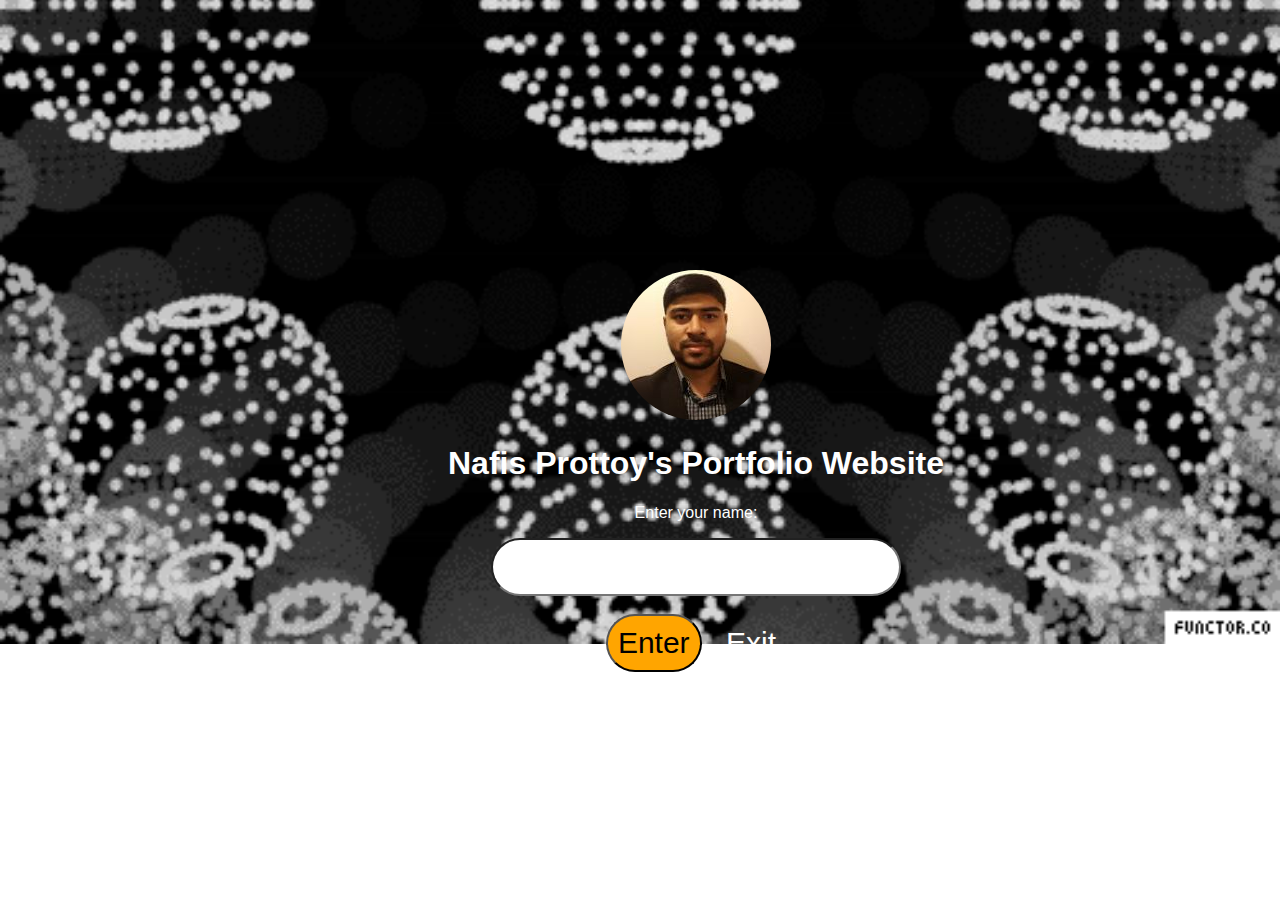
<file: index.html>
<!doctype html>
<html>
<head>
<meta charset="utf-8">
<title>Welcome</title>
	<link rel="stylesheet" href="css/bg-animation.css">
	<script type="text/javascript" src="jquery/jquery.js"></script>

</head>

<body>
	
	<main>
		<div class="bg-animation">
		
				<div class="img-logo">
					<img src="img/pictures/resize150px.jpg" alt="my pic">
					
				</div>
			
			<h1>Nafis Prottoy's Portfolio Website</h1>

			<form action="index2.html">
			
			<p>Enter your name: </p>
			<input name="varname" value="" id="name-input" type="text"> <br><br>
			<input class="enter-web" type="submit"  value="Enter">
			<a class="ctar" href="https://www.google.com/">Exit</a>

			</form>


			<br><br>
			
			
			<!--<a class="cta" href="index.html" id="enter">Enter</a>-->
			
		
			
		
		</div>
	
	</main>
	
	<script type="text/javascript" src="js/name.js"></script>
	<script type="text/javascript" src="js/jq.js"></script>
</body>
</html>
</file>
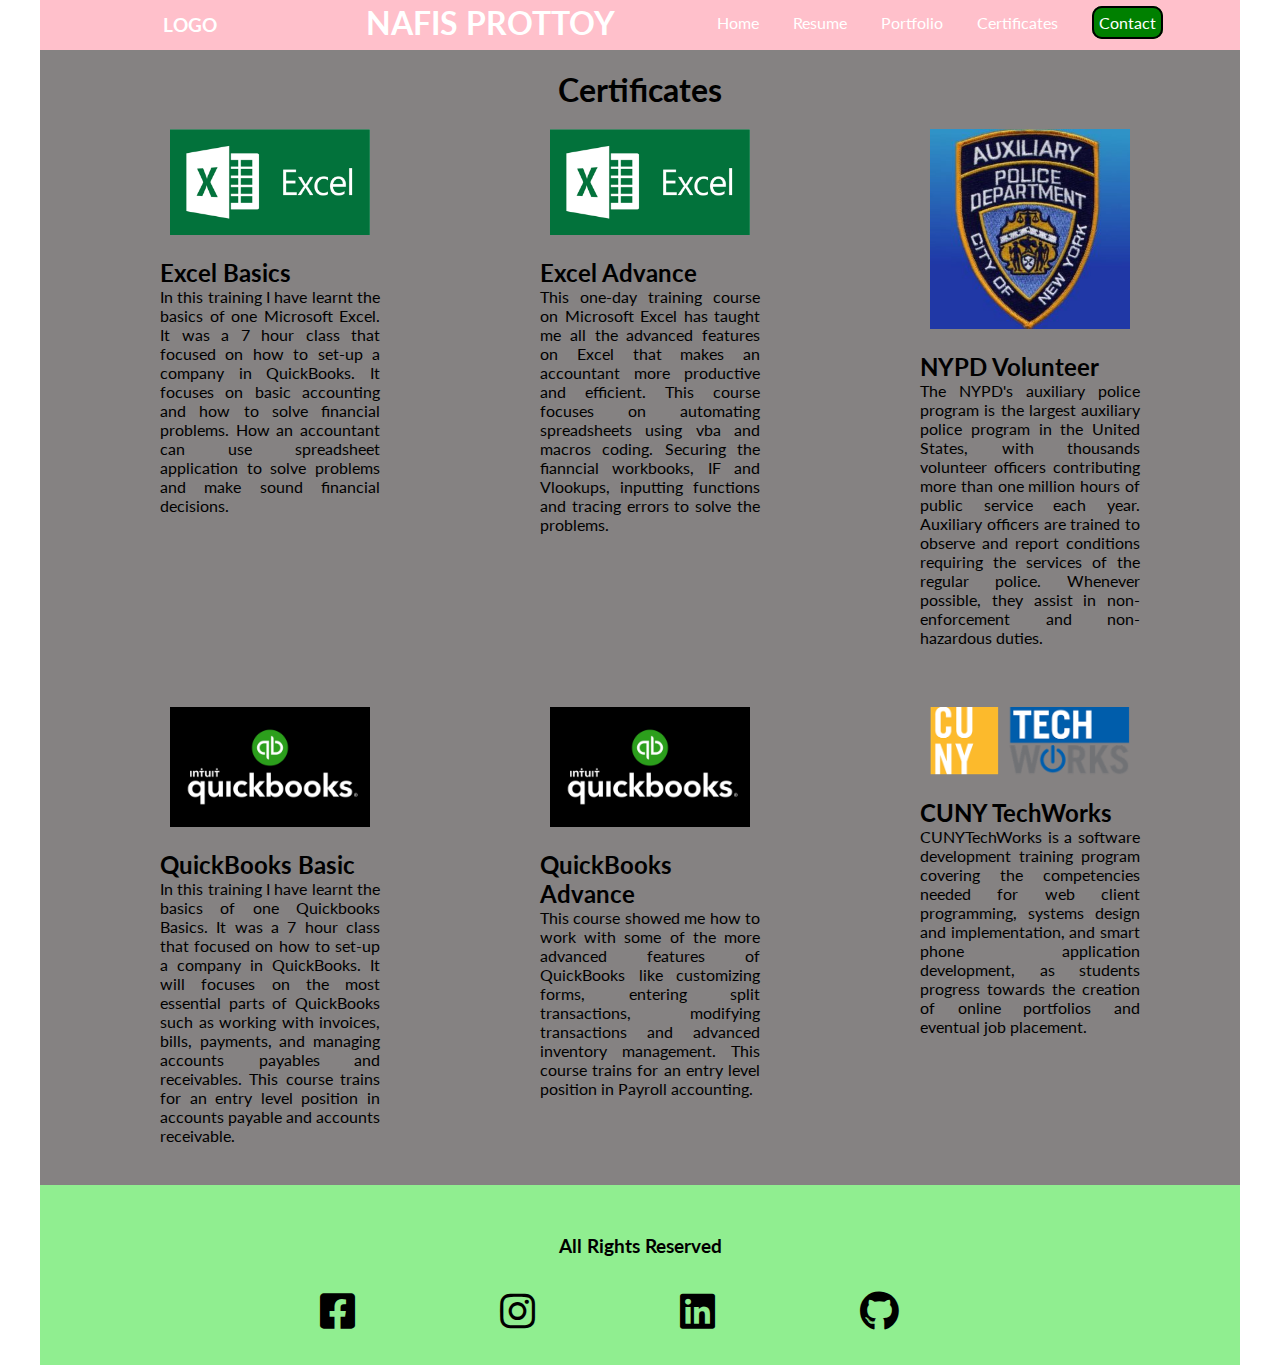
<file: certificates.html>
<!doctype html>
<html>
<head>
<meta charset="utf-8">
<title>Certificate</title>
	<link rel="stylesheet" type="text/css" href="css/style.css">
    <link href="https://fonts.googleapis.com/css?family=Lato:400,700&display=swap" rel="stylesheet">
    <link rel="stylesheet" href="css/fontawesome-free-5.11.2-web/fontawesome-free-5.11.2-web/css/all.css">
    <script type="text/javascript" src="jquery/jquery.js"></script>

</head>

<body>

<header>
      <div class="logo">
        <a href="index2.html"><h3>LOGO</h3></a>
      </div>
      <div class="name">
        <a href="index2.html"><h1>NAFIS PROTTOY</h1></a>
      </div>
      <div class="navigation">
        <nav>
          <ul>
           	<li><a href="index2.html">Home</a></li>
            <li><a href="resume.html">Resume</a></li>
            <li><a href="portfolio.html">Portfolio</a></li>
            <li><a href="certificates.html">Certificates</a></li>
            <li id="contact" ><a href="contact.html">Contact</a></li>
          </ul>
        </nav>

      </div>
    </header>
    		<div class="container">
			<h1 id="cert-head" class="page-head">Certificates</h1>

			<div class="col-one">

			<div class="cert">
			<a href="certificatepdf/Excelbasics.PDF"><img src="img/cert/ms-excel-logo.png" alt=""></a>

			</div>
			<div class="col-desc">
				<h2>Excel Basics</h2>
				<p>In this training I have learnt the basics of one Microsoft Excel. It was a 7 hour class that focused on how to set-up a company in QuickBooks. It focuses on basic accounting and how to solve financial problems. How an accountant can use spreadsheet application to solve problems and make sound financial decisions.</p>

			</div>
			</div> <!--column 1 -->

			<div class="col-one">

			<div class="cert">
			<a href="certificatepdf/Excelexpert.PDF"><img src="img/cert/ms-excel-logo.png" alt=""></a>

			</div>
			<div class="col-desc">
			<h2>Excel Advance</h2>
				<p>This one-day training course on Microsoft Excel has taught me all the advanced features on Excel that makes an accountant more productive and efficient. This course focuses on automating spreadsheets using vba and macros coding. Securing the fianncial workbooks, IF and Vlookups, inputting functions and tracing errors to solve the problems.  </p>

			</div>
			</div> <!--column 2 -->

			<div class="col-one">

			<div class="cert">
			<a href="certificatepdf/nypdaux.PDF"><img src="img/cert/nypd.png" alt=""></a>

			</div>
			<div class="col-desc">
			<h2>NYPD Volunteer</h2>
				<p>The NYPD's auxiliary police program is the largest auxiliary police program in the United States, with thousands volunteer officers contributing more than one million hours of public service each year. Auxiliary officers are trained to observe and report conditions requiring the services of the regular police. Whenever possible, they assist in non-enforcement and non-hazardous duties.</p>

			</div>
			</div> <!--column 3 -->

			<div class="col-one">

			<div class="cert">
			<a href="certificatepdf/quickbooksbasics.PDF"><img src="img/cert/qb_logo.png" alt=""></a>

			</div>
			<div class="col-desc">
				<h2>QuickBooks Basic</h2>
				<p>In this training I have learnt the basics of one Quickbooks Basics. It was a 7 hour class that focused on how to set-up a company in QuickBooks. It will focuses on the most essential parts of QuickBooks such as working with invoices, bills, payments, and managing accounts payables and receivables. This course trains for an entry level position in accounts payable and accounts receivable.</p>

			</div>
			</div> <!--column 1 -->

			<div class="col-one">

			<div class="cert">
			<a href="certificatepdf/quickbooksadv.PDF"><img src="img/cert/qb_logo.png" alt=""></a>

			</div>
			<div class="col-desc">
			<h2>QuickBooks Advance</h2>
				<p>This course showed me how to work with some of the more advanced features of QuickBooks like customizing forms, entering split transactions, modifying transactions and advanced inventory management. This course trains for an entry level position in Payroll accounting.</p>

			</div>
			</div> <!--column 2 -->

			<div class="col-one">

			<div class="cert">
			<a href="certificatepdf/CunyTechWorksQueensboroComm.PDF"><img src="img/cert/cunytech.png" alt=""></a>

			</div>
			<div class="col-desc">
			<h2>CUNY TechWorks</h2>
				<p> CUNYTechWorks is a software development training program covering the competencies needed for web client programming, systems design and implementation, and smart phone application development, as students progress towards the creation of online portfolios and eventual job placement.</p>

			</div>
			</div> <!--column 3 -->



		<footer>
    	<center><h3>All Rights Reserved</h3></center>
    		<div class="soc-media">

    			<div class="icon">
    				<a target = "_blank" href="https://www.facebook.com/"><i id= "fb" class="fab fa-facebook-square"></i></a>

    			</div>

    			<div class="icon">
    				<a target = "_blank" href="https://www.instagram.com/"><i id= "ig" class="fab fa-instagram"></i></a>

    			</div>

    			<div class="icon">
    				<a target = "_blank" href="https://www.linkedin.com/in/nafis-prottoy-961021131/"><i id="linkedin" class="fab fa-linkedin"></i></a>

    			</div>

    			<div class="icon">
    				<a target = "_blank" href="https://github.com/nafis-github19"><i id="git" class="fab fa-github"></i></a>

    			</div>
    		</div>

   	 </footer>


			</div>



	<script type="text/javascript" src="js/randomColorHead.js"></script>
	<script type="text/javascript" src="js/jq.js"></script>
</body>
</html>
</file>
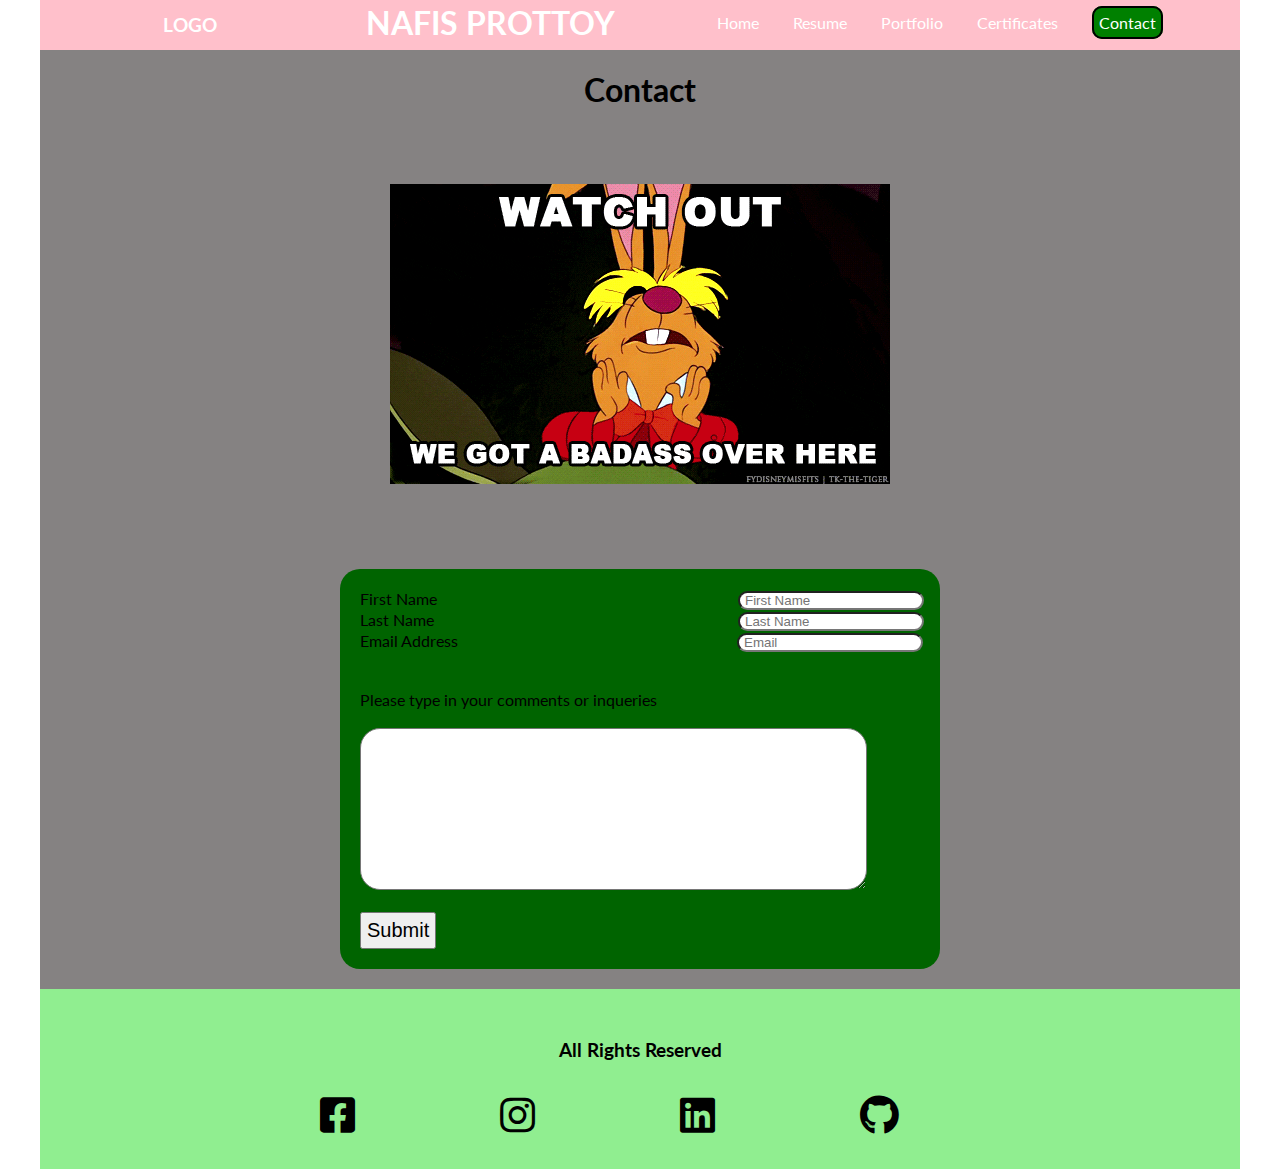
<file: contact.html>
<!doctype html>
<html>
<head>
<meta charset="utf-8">
<title>Contact</title>
	<link rel="stylesheet" type="text/css" href="css/style.css">
    <link href="https://fonts.googleapis.com/css?family=Lato:400,700&display=swap" rel="stylesheet">
    <link rel="stylesheet" href="css/fontawesome-free-5.11.2-web/fontawesome-free-5.11.2-web/css/all.css">
    <script type="text/javascript" src="jquery/jquery.js"></script>
</head>

<body>

<header>
      <div class="logo">
        <a href="index2.html"><h3>LOGO</h3></a>
      </div>
      <div class="name">
        <a href="index2.html"><h1>NAFIS PROTTOY</h1></a>
      </div>
      <div class="navigation">
        <nav>
          <ul>
           	<li><a href="index2.html">Home</a></li>
            <li><a href="resume.html">Resume</a></li>
            <li><a href="portfolio.html">Portfolio</a></li>
            <li><a href="certificates.html">Certificates</a></li>
            <li id="contact" ><a href="contact.html">Contact</a></li>
          </ul>
        </nav>

      </div>
    </header>
    
    <div class="container">
	<h1 class="page-head">Contact</h1>
		
		
		<div class="meme">
		</div>
	
	
	<div class="form-bg">
	
		<form action="">
	
		<label for="fName">First Name</label>
		<input id="fname" type="text" name="fName" placeholder="First Name" required> <br>
		
		<label for="lName">Last Name</label>
		<input id="lname" type="text" name="lName" placeholder="Last Name" required> <br>
		
		<label for="email">Email Address</label>
		<input id="email" type="email" name="email" placeholder="Email" required> <br><br><br>
		
		<label for="comments">Please type in your comments or inqueries</label>
		<br><br>
		<textarea name="comments" id="comments" cols="60" rows="10"></textarea> <br><br>
		
		<input id="btn-submit" type="submit" value="Submit" onClick="validatition();">
		
		</form>
		
	</div>
		
		
		
		<footer>
    	<center><h3>All Rights Reserved</h3></center>
    	
    	<div class="soc-media">
    			
    			<div class="icon">
    				<a target = "_blank" href="https://www.facebook.com/"><i id= "fb" class="fab fa-facebook-square"></i></a>
    				
    			</div>
    			
    			<div class="icon">
    				<a target = "_blank" href="https://www.instagram.com/"><i id= "ig" class="fab fa-instagram"></i></a>
    				
    			</div>
    			
    			<div class="icon">
    				<a target = "_blank" href="https://www.linkedin.com/in/nafis-prottoy-961021131/"><i id="linkedin" class="fab fa-linkedin"></i></a>
    				
    			</div>
    			
    			<div class="icon">
    				<a target = "_blank" href="https://github.com/nafis-github19"><i id="git" class="fab fa-github"></i></a>
    				
    			</div>
    		</div>
    	
    </footer>
	
	
	
	
	</div>
	
	<script type="text/javascript" src="js/randomColorHead.js"></script>
	<script type="text/javascript" src="js/form-val.js"></script>
	<script type="text/javascript" src="js/jq.js"></script>
</body>
</html>
</file>
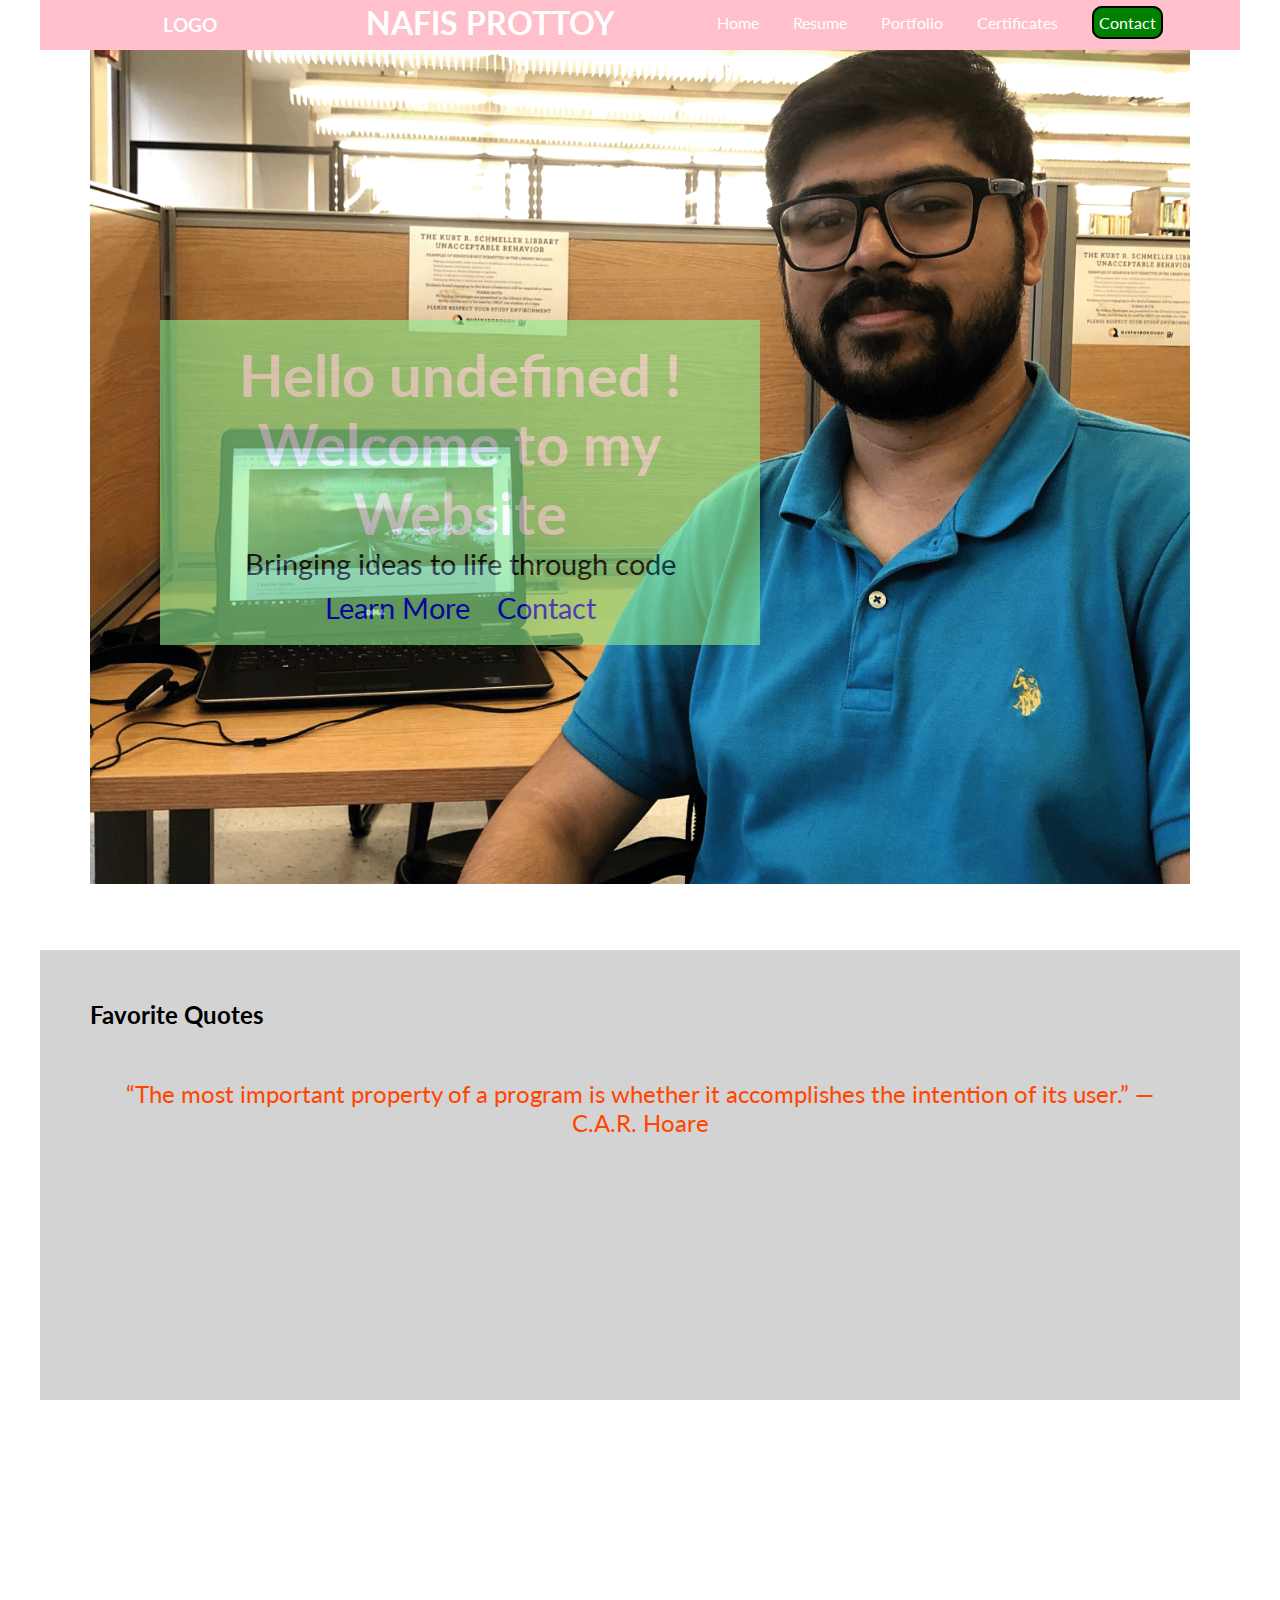
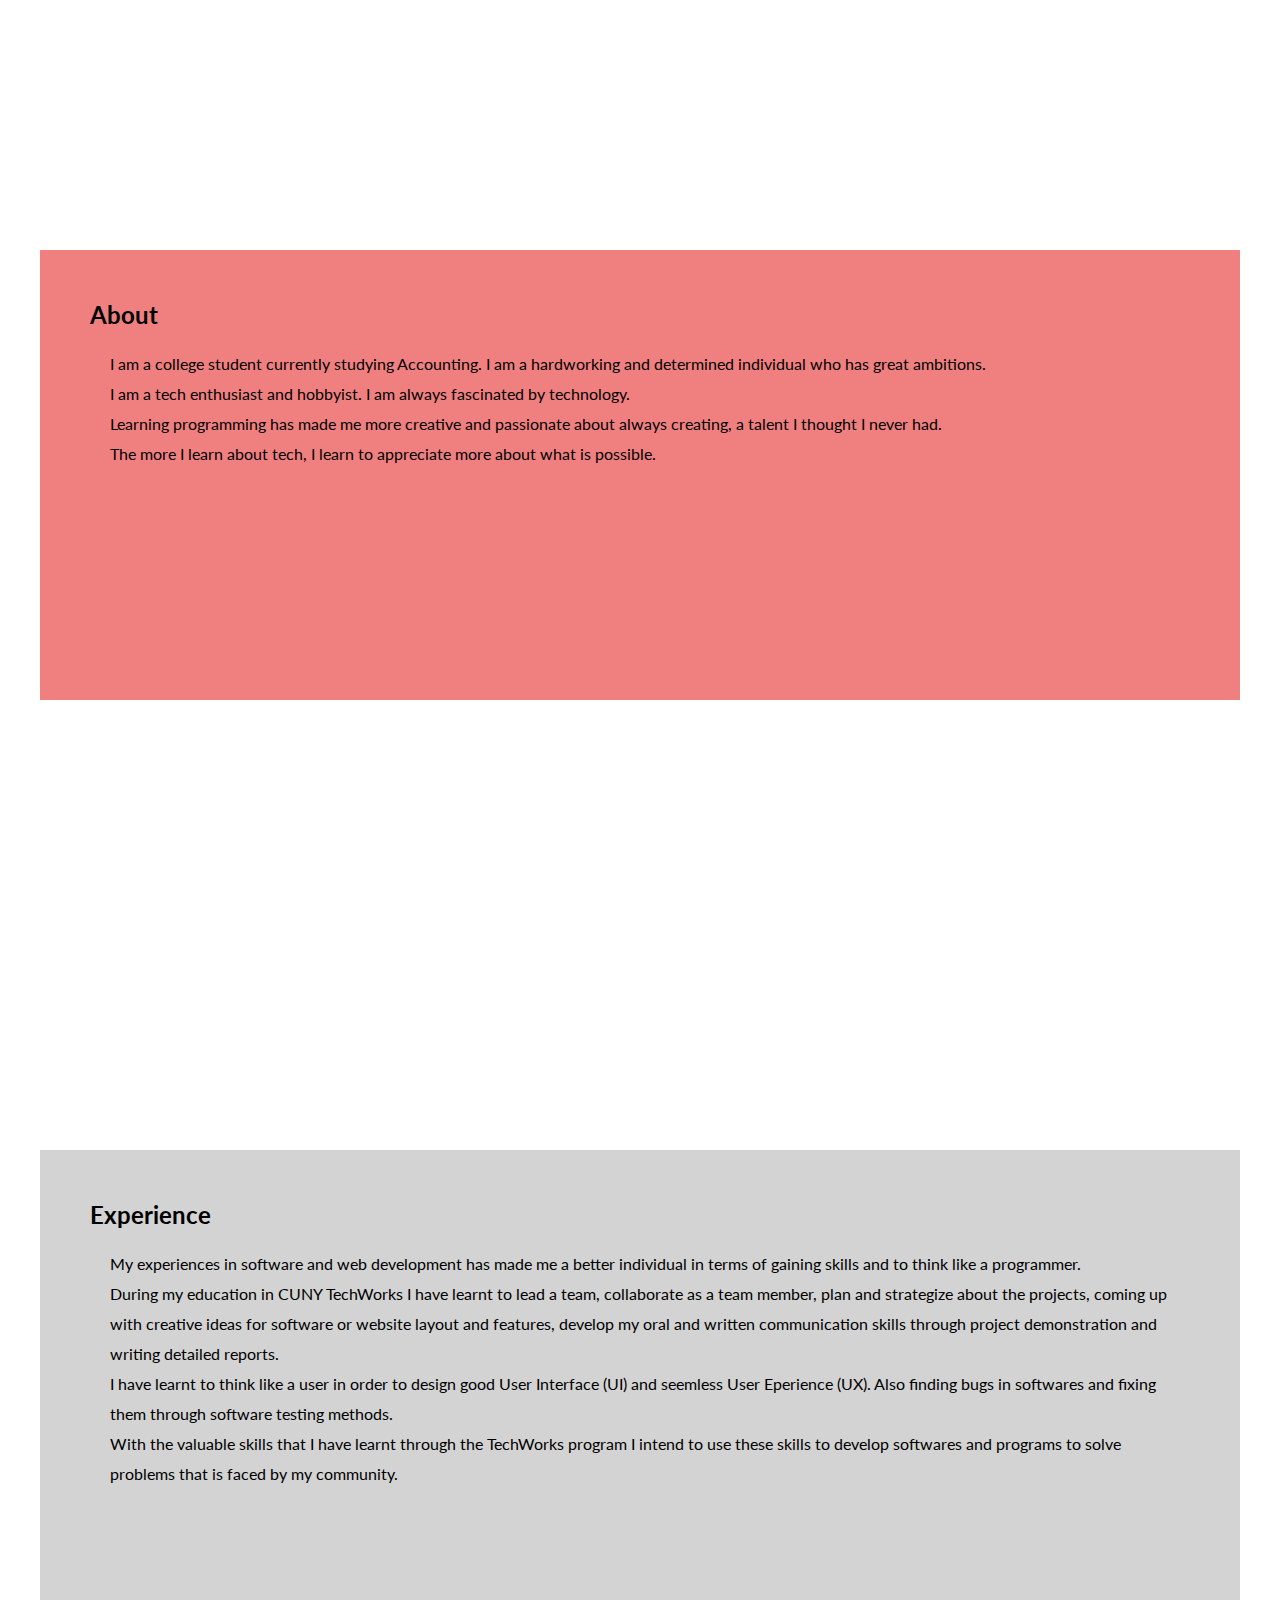
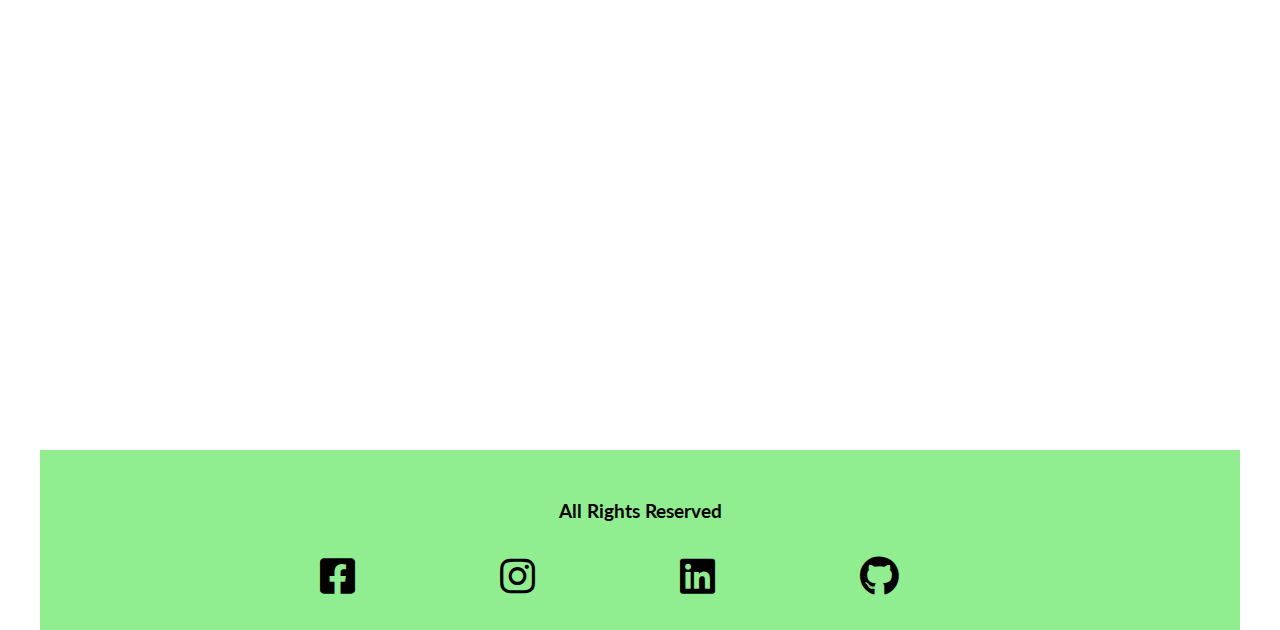
<file: index2.html>
<!DOCTYPE html>
<html lang="en" dir="ltr">
  <head>
    <meta charset="utf-8">
    <title>Portfolio Website</title>
    <link rel="stylesheet" type="text/css" href="css/style.css">
    <link href="https://fonts.googleapis.com/css?family=Lato:400,700&display=swap" rel="stylesheet">
    <link rel="stylesheet" href="css/fontawesome-free-5.11.2-web/fontawesome-free-5.11.2-web/css/all.css">
    <script type="text/javascript" src="jquery/jquery.js"></script>

  </head>
  <body>

    <header>
      <div class="logo">
        <a href="index2.html"><h3>LOGO</h3></a>
      </div>
      <div class="name">
        <a href="index2.html"><h1>NAFIS PROTTOY</h1></a>
      </div>
      <div class="navigation">
        <nav>
          <ul>
           	<li><a href="index2.html">Home</a></li>
            <li><a href="resume.html">Resume</a></li>
            <li><a href="portfolio.html">Portfolio</a></li>
            <li><a href="certificates.html">Certificates</a></li>
            <li id="contact" ><a href="contact.html">Contact</a></li>
          </ul>
        </nav>

      </div>
    </header>

    <section class="section-one">
      <div class="hero">

	  <div class="hero-content">
	  	<h1 id="welcome-name">Hello World!</h1>
		  <h1>Welcome to my Website</h1>
      <p>Bringing ideas to life through code</p>
      <div class="space">
      <a id="button-learn" href="#go-about">Learn More</a>
      <a id="button-contact" href="contact.html">Contact</a>
      </div>
      </div>

      </div>
    </section>

    <section class="section-quotes">
    	<div class="quotes">
    		<h2>Favorite Quotes</h2>
    		<p id="prog-quotes"></p>

    	</div>

    </section>
    	<div class="design">

    	</div>
    <section class="section-two">
    	<div class="about">
    		<h2 id="go-about">About</h2>
    		<div class="detail">
    		<p>I am a college student currently studying Accounting. I am a hardworking and determined individual who has great ambitions. </p>
    		<p>I am a tech enthusiast and hobbyist. I am always fascinated by technology. </p>
        <p>Learning programming has made me more creative and passionate about always creating, a talent I  thought I never had. </p>
        <p>The more I learn about tech, I learn to appreciate more about what is possible.</p>
    		</div>
    	</div>
    </section>
    	<div class="pimg-code">

    	</div>
    <section class="section-three">
    	<div class="experience">
    		<h2>Experience</h2>
    		<div class="detail">
    		<p>My experiences in software and web development has made me a better individual in terms of gaining skills and to think like a programmer.</p>
    		<p>During my education in CUNY TechWorks I have learnt to lead a team, collaborate as a team member, plan and strategize about the projects, coming up with creative ideas for software or website layout and features, develop my oral and written communication skills through project demonstration and writing detailed reports. </p>
        <p>I have learnt to think like a user in order to design good User Interface (UI) and seemless User Eperience (UX). Also finding bugs in softwares and fixing them through software testing methods. </p>
        <p> With the valuable skills that I have learnt through the TechWorks program I intend to use these skills to develop softwares and programs to solve problems that is faced by my community. </p>
    		</div>
    	</div>
    </section>
    	<div class="pimg-ny">

    	</div>
    <footer>
    	<center><h3>All Rights Reserved</h3></center>
    	
    	<div class="soc-media">

    			<div class="icon">
    				<a target = "_blank" href="https://www.facebook.com/"><i id="fb" class="fab fa-facebook-square"></i></a>

    			</div>

    			<div class="icon">
    				<a target = "_blank" href="https://www.instagram.com/"><i id="ig" class="fab fa-instagram"></i></a>

    			</div>

    			<div class="icon">
    				<a target = "_blank" href="https://www.linkedin.com/in/nafis-prottoy-961021131/"><i id="linkedin" class="fab fa-linkedin"></i></a>

    			</div>

    			<div class="icon">
    				<a target = "_blank" href="https://github.com/nafis-github19"><i id="git" class="fab fa-github"></i></a>

    			</div>
    		</div>

    </footer>

	  <script type="text/javascript" src="js/quotes.js"></script>
	  <script type="text/javascript" src="js/name.js"></script>
	  <script type="text/javascript" src="js/jq.js"></script>
  </body>
</html>
</file>
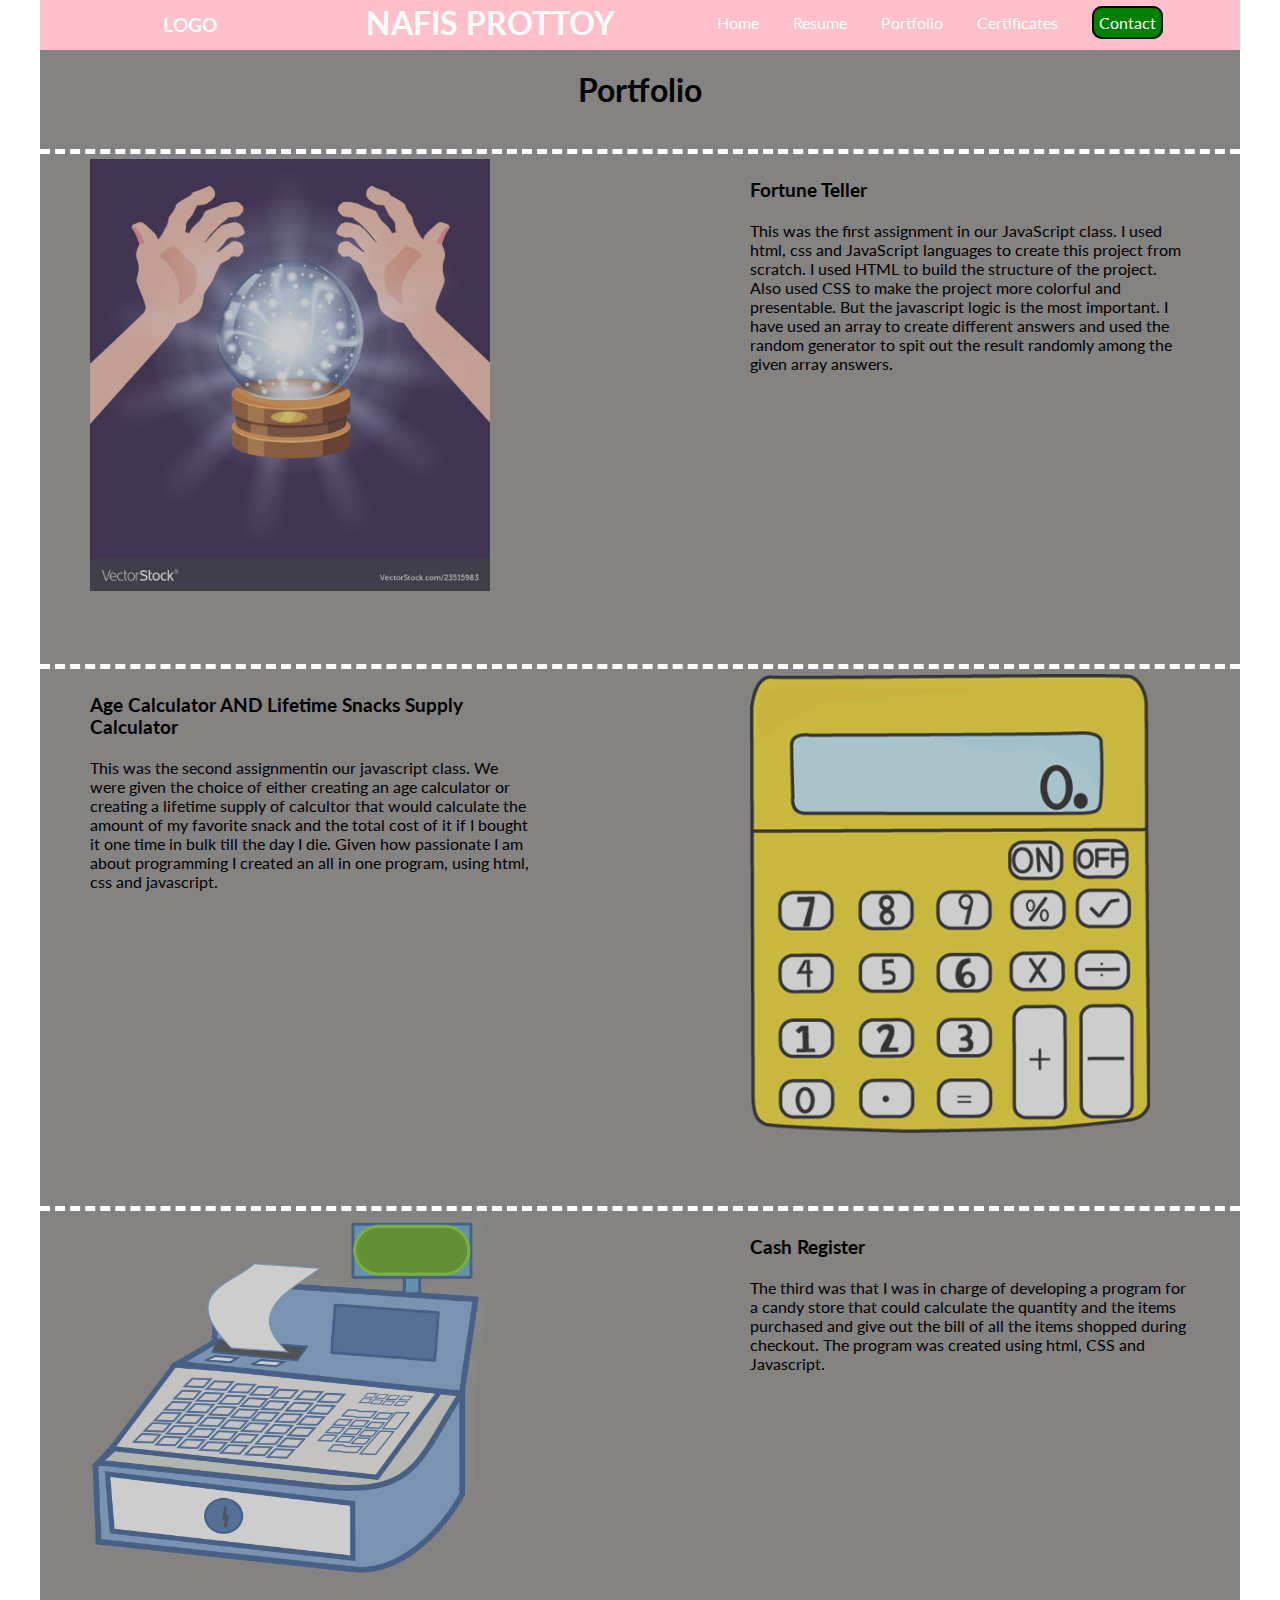
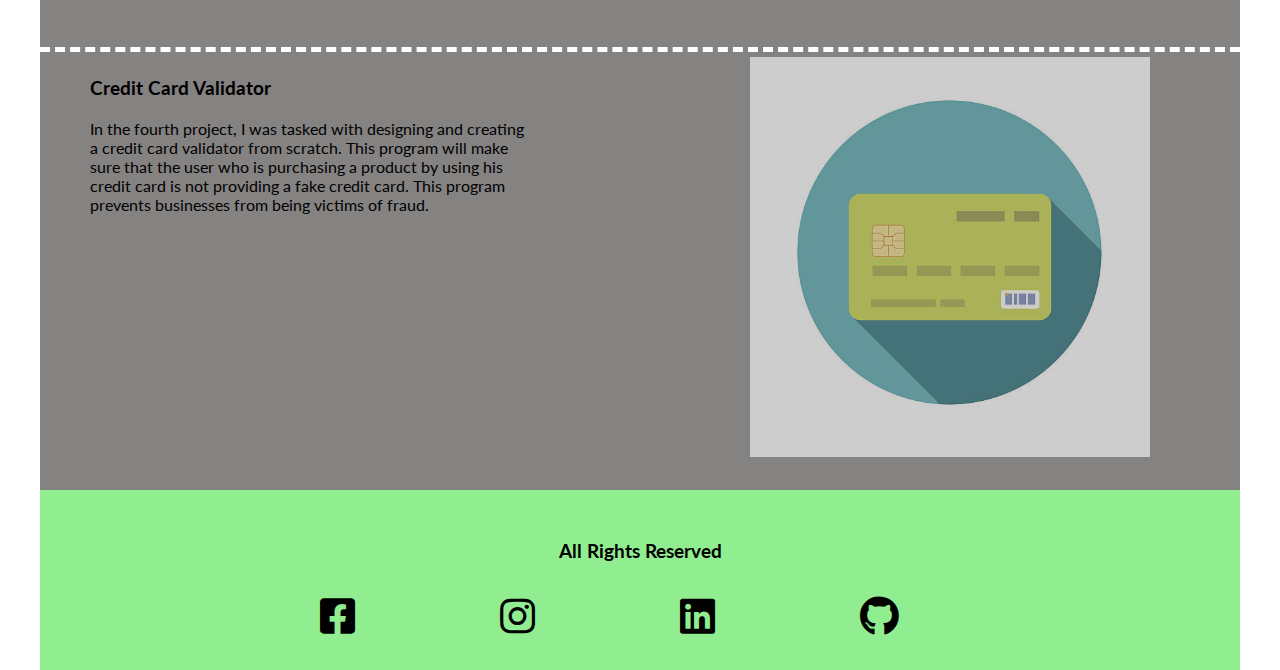
<file: portfolio.html>
<!doctype html>
<html>
<head>
<meta charset="utf-8">
<title>Portfolio</title>
	<link rel="stylesheet" type="text/css" href="css/style.css">
    <link href="https://fonts.googleapis.com/css?family=Lato:400,700&display=swap" rel="stylesheet">
    <link rel="stylesheet" href="css/fontawesome-free-5.11.2-web/fontawesome-free-5.11.2-web/css/all.css">
    <script type="text/javascript" src="jquery/jquery.js"></script>
</head>

<body>

<header>
      <div class="logo">
        <a href="index2.html"><h3>LOGO</h3></a>
      </div>
      <div class="name">
        <a href="index2.html"><h1>NAFIS PROTTOY</h1></a>
      </div>
      <div class="navigation">
        <nav>
          <ul>
           	<li><a href="index2.html">Home</a></li>
            <li><a href="resume.html">Resume</a></li>
            <li><a href="portfolio.html">Portfolio</a></li>
            <li><a href="certificates.html">Certificates</a></li>
            <li id="contact" ><a href="contact.html">Contact</a></li>
          </ul>
        </nav>

      </div>
    </header>
		<div class="container">
		<h1 id="portfolio-head" class="page-head">Portfolio</h1>
		<div class="portfolio">
			<div class="project-1">

			<div class="temperature">
				<a target="_blank" href="projects/fortuneTeller-master/fortuneTeller-master/fortuneTeller.html"><img id="temp" src="img/portfolio/fortuneteller.jpg" alt=""></a>

			</div>
			<div class="desc">
				<h3>Fortune Teller</h3>
				<p>This was the first assignment in our JavaScript class. I used html, css and JavaScript languages to create this project from scratch. I used HTML to build the structure of the project. Also used CSS to make the project more colorful and presentable. But the javascript logic is the most important. I have used an array to create different answers and used the random generator to spit out the result randomly among the given array answers.   </p>

			</div>
			</div>



			<div class="project-2">


			<div class="desc2">
				<h3>Age Calculator AND  Lifetime Snacks Supply Calculator</h3>
				<p>This was the second assignmentin our javascript class. We were given the choice of either creating an age calculator or creating a lifetime supply of calcultor that would calculate the amount of my favorite snack and the total cost of it if I bought it one time in bulk till the day I die. Given how passionate I am about programming I created an all in one program, using html, css and javascript.   </p>

			</div>
			<div class="calculator">
				<a target="_blank" href="projects/AgeCalcAndLifetimeSupplyCalc-master/AgeCalcAndLifetimeSupplyCalc-master/age_calculator.html"><img id="calc" src="img/portfolio/calculator.png" alt=""></a>

			</div>
			</div>


			<div class="project-3">

			<div class="register">
				<a target="_blank" href="projects/candyShop_cashRegister-master/candyShop_cashRegister-master/cashRegister.html"><img id="reg" src="img/portfolio/register.png" alt=""></a>

			</div>
			<div class="desc3">
				<h3>Cash Register</h3>
				<p>The third was that I was in charge of developing a program for a candy store that could calculate the quantity and the items purchased and give out the bill of all the items shopped during checkout. The program was created using html, CSS and Javascript.</p>

			</div>

			</div>


			<div class="project-4">


			<div class="desc4">
				<h3>Credit Card Validator</h3>
				<p>In the fourth project, I was tasked with designing and creating a credit card validator from scratch. This program will make sure that the user who is purchasing a product by using his credit card is not providing a fake credit card. This program prevents businesses from being victims of fraud. </p>

			</div>
			<div class="creditcard">
				<a target="_blank" href="projects/Credit-Card-Validator-master/Credit-Card-Validator-master/validator.html"><img id="credit" src="img/portfolio/credit.jpg" alt=""></a>

			</div>
			</div>

			<div class="clear">

			</div>
			</div>

		<footer>
    	<center><h3>All Rights Reserved</h3></center>

				<div class="soc-media">

    			<div class="icon">
    				<a target = "_blank" href="https://www.facebook.com/"><i id= "fb" class="fab fa-facebook-square"></i></a>

    			</div>

    			<div class="icon">
    				<a target = "_blank" href="https://www.instagram.com/"><i id= "ig" class="fab fa-instagram"></i></a>

    			</div>

    			<div class="icon">
    				<a target = "_blank" href="https://www.linkedin.com/in/nafis-prottoy-961021131/"><i id="linkedin" class="fab fa-linkedin"></i></a>

    			</div>

    			<div class="icon">
    				<a target = "_blank" href="https://github.com/nafis-github19"><i id="git" class="fab fa-github"></i></a>

    			</div>
    		</div>

			</footer>
		</div>

	<script type="text/javascript" src="js/jq.js"></script>
	<script type="text/javascript" src="js/randomColorHead.js"></script>
</body>
</html>
</file>
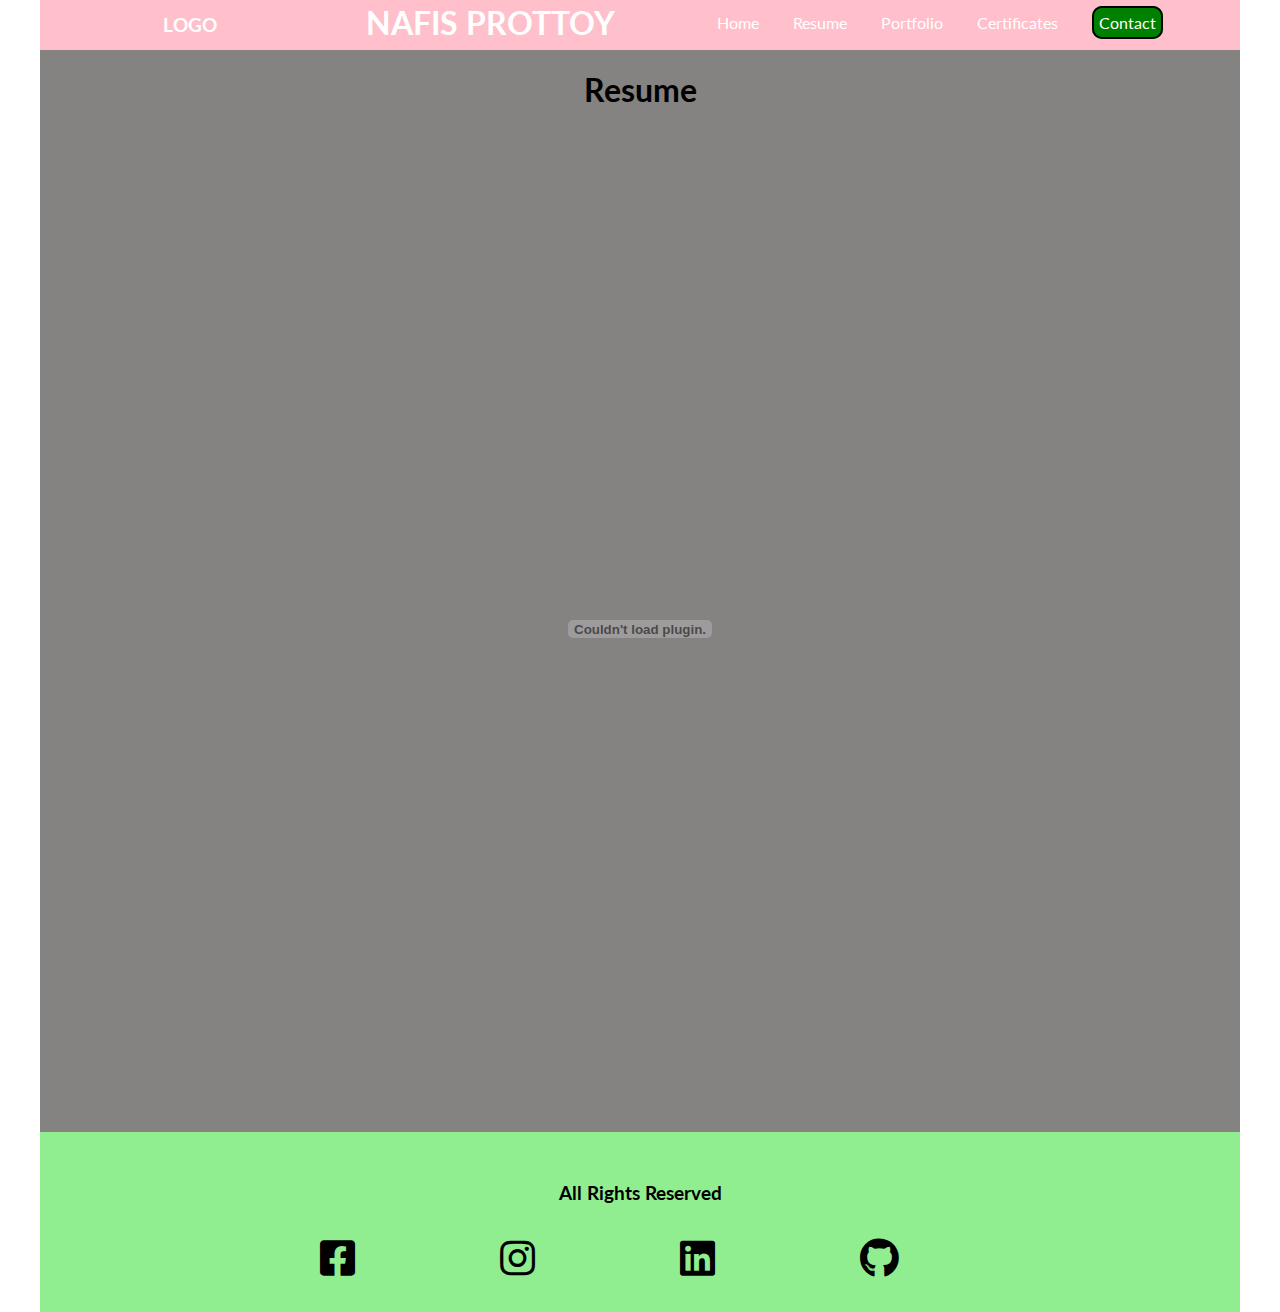
<file: resume.html>
<!doctype html>
<html>
<head>
<meta charset="utf-8">
<title>Resume</title>
	<link rel="stylesheet" type="text/css" href="css/style.css">
	<link href="https://fonts.googleapis.com/css?family=Lato:400,700&display=swap" rel="stylesheet">
	<link rel="stylesheet" href="css/fontawesome-free-5.11.2-web/fontawesome-free-5.11.2-web/css/all.css">
	<script type="text/javascript" src="jquery/jquery.js"></script>
</head>

<body>

<header>
      <div class="logo">
        <a href="index2.html"><h3>LOGO</h3></a>
      </div>
      <div class="name">
        <a href="index2.html"><h1>NAFIS PROTTOY</h1></a>
      </div>
      <div class="navigation">
        <nav>
          <ul>
           	<li><a href="index2.html">Home</a></li>
            <li><a href="resume.html">Resume</a></li>
            <li><a href="portfolio.html">Portfolio</a></li>
            <li><a href="certificates.html">Certificates</a></li>
            <li id="contact" ><a href="contact.html">Contact</a></li>
          </ul>
        </nav>

      </div>
    </header>
		<div class="container">
		<h1 id="resume-head" class="page-head">Resume</h1>
			
			<div class="resume">
				<embed src="pdf/nafis_prottoy.pdf" type="application/pdf" width="100%" height="1000px">
				
			</div>
			
			
		<footer>
    	<center><h3>All Rights Reserved</h3></center>
    	
    	<div class="soc-media">
    			
    			<div class="icon">
    				<a target = "_blank" href="https://www.facebook.com/"><i id= "fb" class="fab fa-facebook-square"></i></a>
    				
    			</div>
    			
    			<div class="icon">
    				<a target = "_blank" href="https://www.instagram.com/"><i id= "ig" class="fab fa-instagram"></i></a>
    				
    			</div>
    			
    			<div class="icon">
    				<a target = "_blank" href="https://www.linkedin.com/in/nafis-prottoy-961021131/"><i id="linkedin" class="fab fa-linkedin"></i></a>
    				
    			</div>
    			
    			<div class="icon">
    				<a target = "_blank" href="https://github.com/nafis-github19"><i id="git" class="fab fa-github"></i></a>
    				
    			</div>
    		</div>
    	
    	</footer>
		
		</div>
		
 <script type="text/javascript" src="js/randomColorHead.js"></script>
		
 <script type="text/javascript" src="js/jq.js"></script>
</body>
</html>
</file>
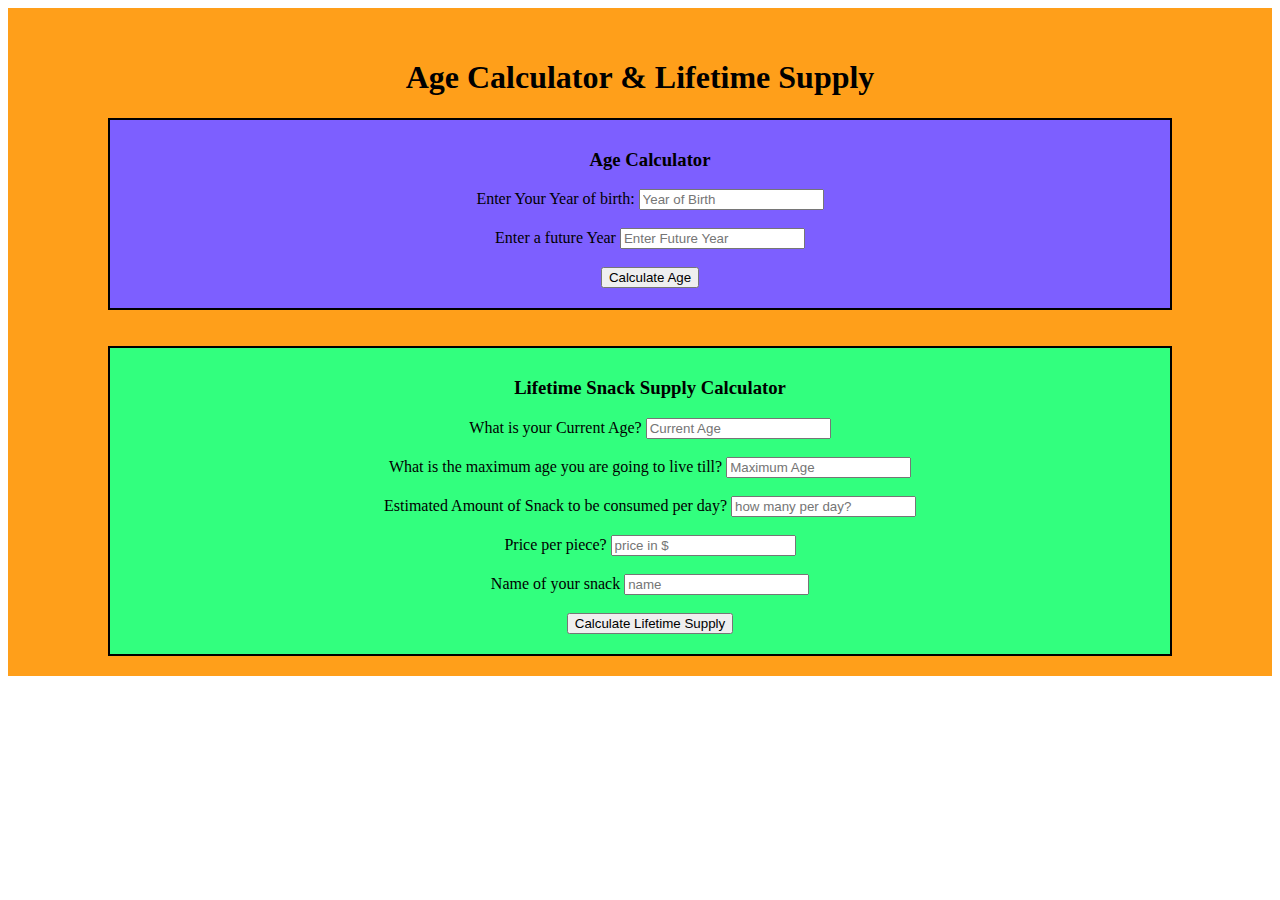
<file: projects/AgeCalcAndLifetimeSupplyCalc-master/AgeCalcAndLifetimeSupplyCalc-master/age_calculator.html>
<!DOCTYPE html>
<html lang="en" dir="ltr">
  <head>
    <meta charset="utf-8">
    <title>Age Calulator & Lifetime Supply</title>
    <link rel="stylesheet" href="calculator.css">
  </head>
  <body>
    <div class="body_outline">


    <center>
    <h1>Age Calculator & Lifetime Supply</h1>

    <div class="age_calc">

    <h3>Age Calculator</h3>

    <form class="age_form">

      <label for="birthYear">Enter Your Year of birth: </label>
      <input id="birthYear" type="number" name="birthYear" placeholder="Year of Birth"><br><br>

      <label for="futureYear">Enter a future Year</label>
      <input id="futureYear" type="number" name="futureYear" placeholder="Enter Future Year"><br><br>

      <input id="calculate_submit" type="submit" name="submit_button" value="Calculate Age" onclick="calculateAge();">

    </form>
      </div>

      <br><br>

    <div class="lifetime">

    <h3>Lifetime Snack Supply Calculator</h3>

    <form class="supply_form">

      <label for="currentAge">What is your Current Age?</label>
      <input id="currentAge" type="number" name="currentAge" placeholder="Current Age"><br><br>

      <label for="maxAge">What is the maximum age you are going to live till? </label>
      <input id="maxAge" type="number" name="maxAge" placeholder="Maximum Age"><br><br>

      <label for="snack_estimate">Estimated Amount of Snack to be consumed per day?</label>
      <input id="snack_estimate" type="number" name="snack_estimate" placeholder="how many per day?"><br><br>

      <label for="price"> Price per piece?</label>
      <input id="price" type="number" name="price" placeholder="price in $"><br><br>

      <label for="name">Name of your snack</label>
      <input id="name" type="text" name="name" placeholder="name"><br><br>

      <input id="calculate_supply" type="button" name="lifetime_button" value="Calculate Lifetime Supply" onclick="calculateLifetimeSupply();">

    </form>

    </div>
    </center>
    </div>

    <script type="text/javascript" src="calculator.js"></script>

  </body>
</html>
</file>
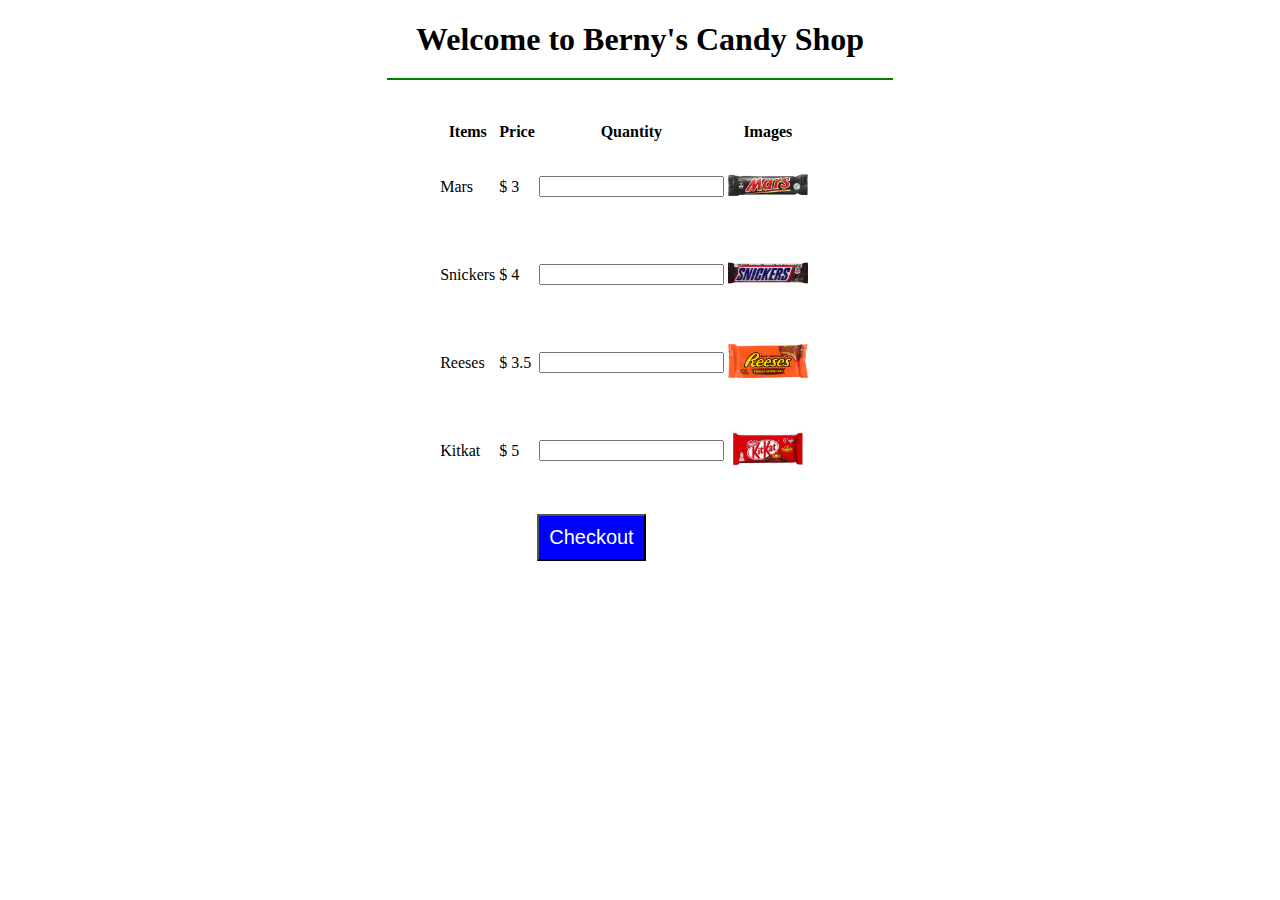
<file: projects/candyShop_cashRegister-master/candyShop_cashRegister-master/cashRegister.html>
<!DOCTYPE html>
<html lang="en" dir="ltr">
  <head>
    <meta charset="utf-8">
    <title>Berny's Snack Shop</title>
    <link rel="stylesheet" href="register.css">
  </head>
  <body>
    <div class="container">


    <h1>Welcome to Berny's Candy Shop</h1>
      <br>
    <table>
      <tr>
        <th>Items</th>
        <th>Price</th>
        <th>Quantity</th>
        <th>Images</th>
      </tr>
      <tr>
        <td><label for="mars">Mars</label></td>
        <td>$ 3</td>
        <td><input id="mars" type="number" name="mars"  ></td>
        <td><img src="images/mars.png" alt=""></td>
      </tr>
      <tr>
        <td><label for="snickers">Snickers</label></td>
        <td>$ 4</td>
        <td><input id="snickers" type="number" name="snickers"  ></td>
        <td><img src="images/snickers.png" alt=""></td>
      </tr>
      <tr>
        <td><label for="reeses">Reeses</label></td>
        <td>$ 3.5</td>
        <td><input id="reeses" type="number" name="reeses" ></td>
        <td><img src="images/reeses.png" alt=""></td>
      </tr>
      <tr>
        <td><label for="kitkat">Kitkat</label></td>
        <td>$ 5</td>
        <td><input id="kitkat" type="number"  name="kitkat"></td>
        <td><img src="images/kitkat.jpg" alt=""></td>
      </tr>

    </table>

    <br>

      <button type="button" name="button" onclick="calcBill();">Checkout</button>

    </div>

    <script type="text/javascript" src="register.js">

    </script>
  </body>
</html>
</file>
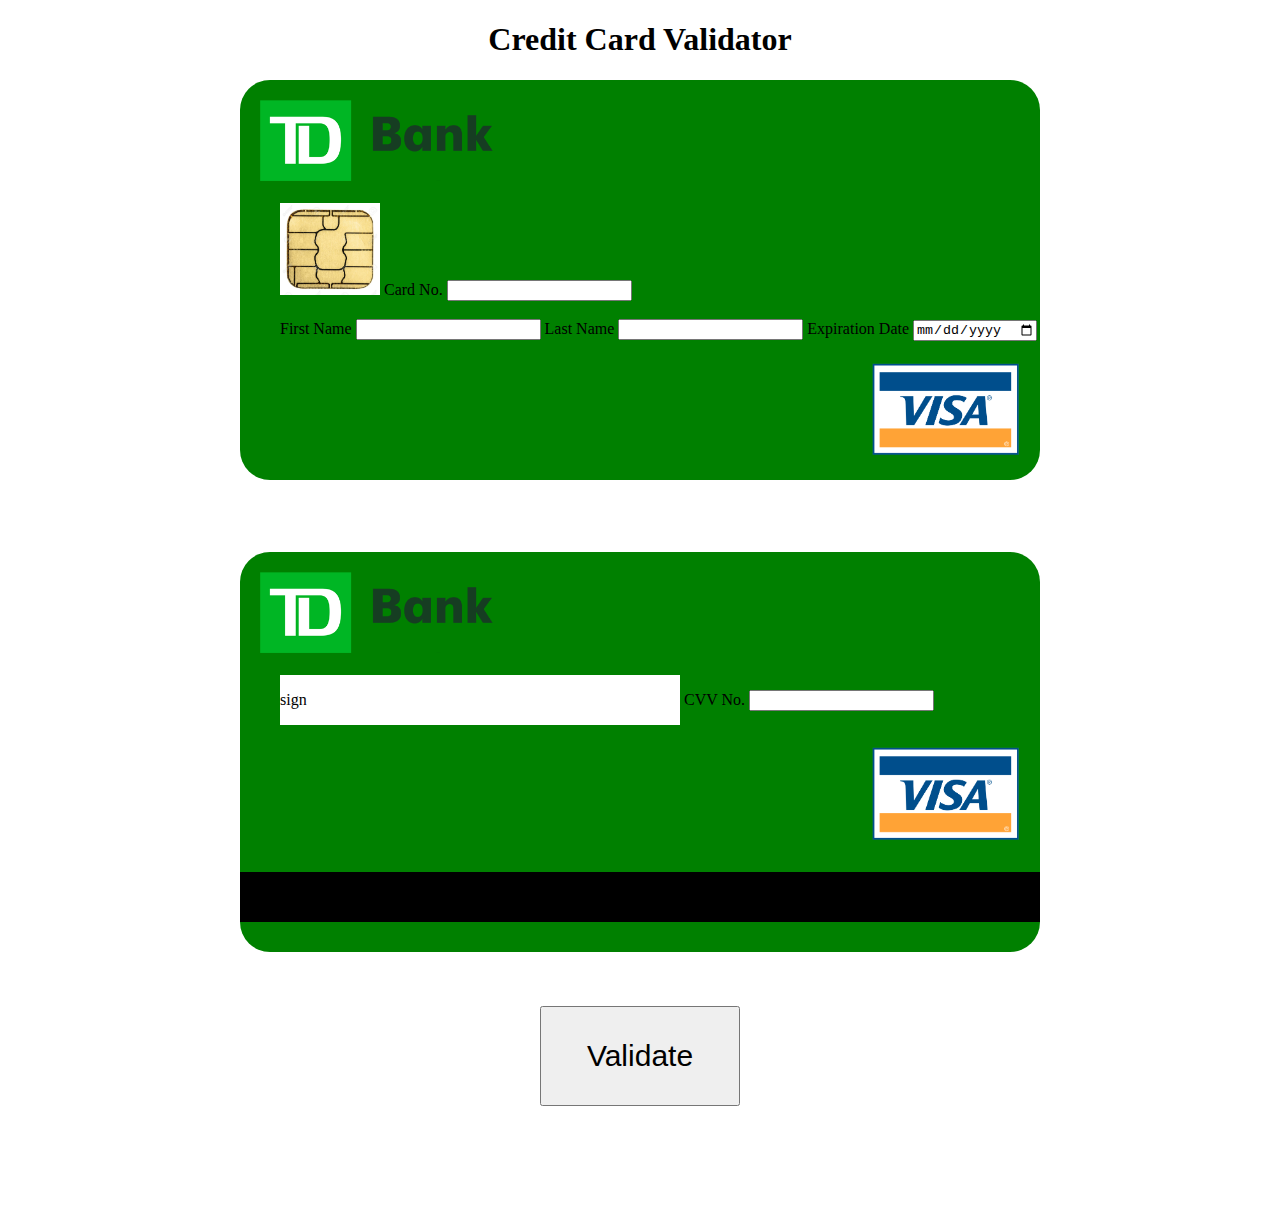
<file: projects/Credit-Card-Validator-master/Credit-Card-Validator-master/validator.html>
<!DOCTYPE html>
<html>
    <head>
        <title>Credit Card Validator</title>
        <link rel="stylesheet" href="style.css">
    </head>
    <body>

        <div class="space">
        <center><h1>Credit Card Validator</h1></center>

        <div class="bg-card">

            <img id="tdlogo" src="tdlogo.png" alt="tdbank logo">
            <br><br>
            <img id="chip" src="chip.jpg" alt="chip"> 
            
            <label for="credit-card-no">Card No.</label>
            <input id="card-no" name="credit-card-no" type="number">

                <br> <br>
            <div class="form-body">
                <label for="firstName">First Name</label>
                <input id="firstName" name="firstName" type="text">

                <label for="lastName">Last Name</label>
                <input id="lastName" name="lastName" type="text">

                <label for="expiry">Expiration Date</label>
                <input id="expdate" name="expiry" type="date">
            </div>

            <img id="visalogo"src="visalogo.png" alt="visa logo">
        </div>

        <br><br><br><br>

        <div class="bg-card">

                <img id="tdlogo" src="tdlogo.png" alt="tdbank logo">
                <br><br>
               
                
                <div class="bg-signature"><p>sign</p></div>

                <label for="cvv">CVV No.</label>
                <input id="cvv" type="number" name="cvv">
    
                <img id="visalogo"src="visalogo.png" alt="visa logo">
                <br><br><br>
                <div class="magnetic-ribbon"></div>
            </div>
                <br><br><br>
          <center><button type="button" onclick="creditValidator()">Validate</button></center>  
        </div>


        <script type="text/javascript" src="validator.js"></script>
    </body>
</html>
</file>
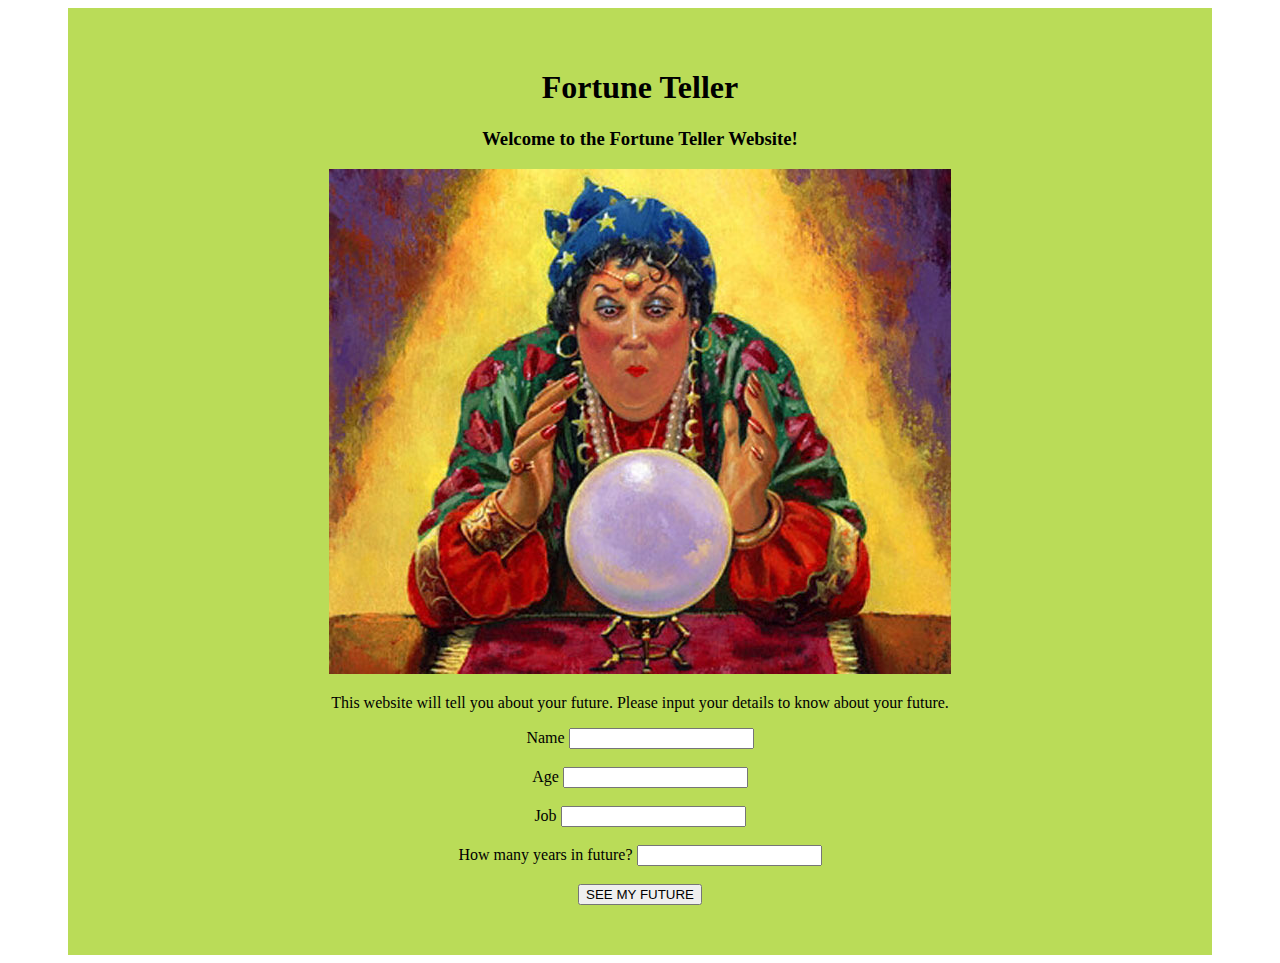
<file: projects/fortuneTeller-master/fortuneTeller-master/fortuneTeller.html>
<!DOCTYPE html>
<html lang="en" dir="ltr">
  <head>
    <meta charset="utf-8">
    <title>Fortune Teller</title>
    <link rel="stylesheet" href="fortuneTeller.css">
  </head>
  <body>

    <center>
    <div class="back-color">
    <h1>Fortune Teller</h1>
    <h3>Welcome to the Fortune Teller Website!</h3>
    <img src="pic.jpg" alt="lady">
    <p>This website will tell you about your future. Please input your details to know about your future.</p>
    <form name="form">
      <label for="name">Name</label>
      <input id= "name" type="text" name="name" value=""><br><br>

      <label for="age">Age</label>
      <input id= "age" type="number" name="age" value=""><br><br>

      <label for="job">Job</label>
      <input id= "job" type="text" name="job" value=""><br><br>

      <label for="years">How many years in future?</label>
      <input id= "years" type="number" name="years" value=""><br><br>

      <input type="submit" name="submit" value="SEE MY FUTURE" onclick="tellFortune();">

    </form>
      </div>
  </center>
    <script type="text/javascript" src="fortuneTeller.js">

    </script>
  </body>
</html>
</file>
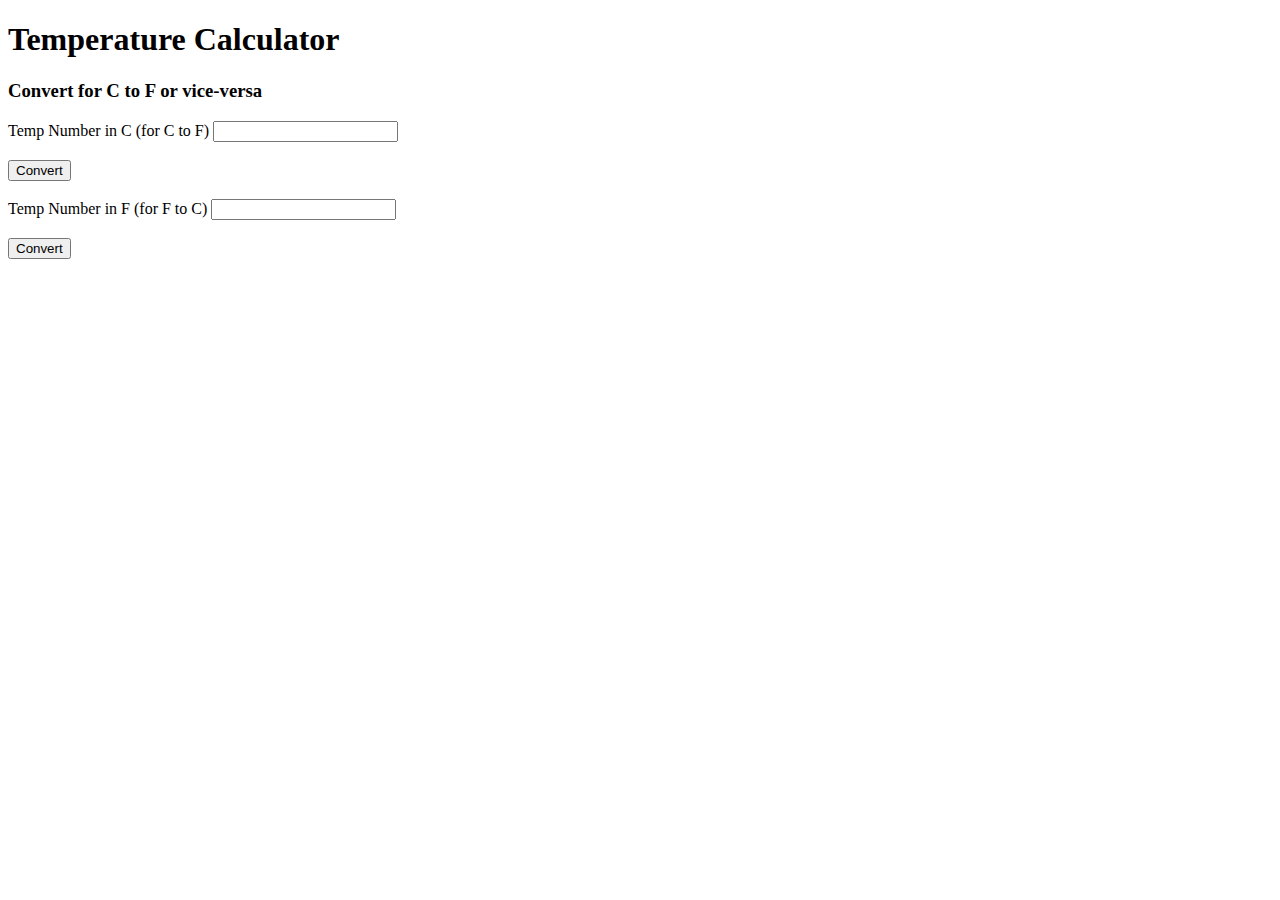
<file: projects/tempCalculator_JS-master/tempCalculator_JS-master/tempCalculator.html>
<!doctype html>
<html>
<head>
<meta charset="utf-8">
<title>Temp Calculator</title>
</head>

<body>
<h1>Temperature Calculator</h1>
<h3>Convert for C to F or vice-versa</h3>
<form>
	<label for="temp">Temp Number in C (for C to F)</label>
	<input id="temp" type="number" name="temp" value=""> <br>
	<br>
	<input type="button" name="convert" value="Convert" onClick="calculateCtoF();">
	<br>
	<br>
	
	
	<label for="tempF">Temp Number in F (for F to C) </label>
	<input id="tempF" type="number" name="tempF" value=""><br><br>
	
	<input type="button" name="convert" value="Convert" onClick="calculateFtoC();">
	
</form>
<script type="text/javascript">
	
	
	function calculateCtoF(){

		var jCtoF = document.getElementById("temp").value;

		var ctoF = (jCtoF * (9/5))+ 32;

		document.write(ctoF);

		return ctoF;
	}


	function calculateFtoC(){

		var jFtoC = document.getElementById("tempF").value;

		var ftoC = (jFtoC - 32) * (5/9);

		document.write(ftoC);

		return ftoC;
	}

	
	
	
	
	
	
	
	
	</script>
<!--<script type="text/javascript" src="temp.js"></script>-->
</body>
</html>
</file>
<file: css/bg-animation.css>
@charset "utf-8";
/* CSS Document */

body{

	background-image: url(img/bg-gif.gif);
	background-repeat: no-repeat;
	background-size: cover;
	background-position: center;
	height: 100%;
}

main{
	color: white;
	font-family: Gotham, "Helvetica Neue", Helvetica, Arial, "sans-serif";
}


.bg-animation{

	position: absolute;
	left: 35%;
	top: 30%;
	text-align: center;


}
.enter-web{
	background-color: orange;
}
.cta{
	margin-right: 10px;
}
.ctar{
	margin-left: 10px;
}

.bg-animation a{
	color: white;
	text-decoration: none;
	font-size: 30px;


	padding: 10px;
}


.bg-animation a:hover{
	border: 2px solid orange;
	border-radius: 50%;
	background-color: orange;


}


input{

	font-size: 30px;
	border-radius: 50px;
	padding: 10px;
}


.img-logo img{
	border-radius: 50%;
}
</file>
<file: css/style.css>
*{
  margin: 0;
  padding: 0;
  box-sizing:border-box;
}

html{

}

body{
	font-family: 'Lato', sans-serif;
	
}

/* HEADER AND NAVIGATION*/
header{
  width: 1200px;
  background-color: pink;
  margin: auto;
  height:50px;;
}

.logo{
  width: 300px;
  display: inline-block;
  float: left;
  text-align: center;
  line-height: 50px;
}
.name{
  width: 300px;
  display: inline-block;
  text-align: center;
}
.name h1{
  line-height: 45px;
}

.navigation{
  width: 600px;

  float: right;
	
  

}

.navigation ul{
  list-style: none;
  text-align: center;
  

}

.navigation ul li{
  display: inline;
  margin: 15px;
  line-height: 45px;
	font-size: 100%;
	


}


.navigation ul li a:hover{
	
	border-bottom: 2px solid orange;
	padding-bottom: 5px;
	
	
}

/*
.navigation ul li a:{
	background-color: orangered;
}
*/

header a{
  text-decoration:none;
  color: white;
}

#contact{
  border: 2px solid black;
  background-color: green;
  padding: 5px;
  border-radius: 10px;
}

#contact:hover{
	background-color: orange;
}

#contact a:hover{
	
	border-bottom: none;
	
}
.container{
	width: 1200px;
	background-color:#858282;
	margin: auto;
}


/* Hero and Section 1*/

.section-one{
  width: 1200px;
  margin: auto;
  background-image: url("img/nafis.gif");
  background-position:center;
  background-size: 1100px;
  background-repeat: no-repeat;
  
  height: 100vh;
}

.hero{
	width: 600px;

 
	background-color: lightgreen;
	opacity: 0.6;
	
	position: relative;
	top: 30%;
	left: 10%;
	
	font-size: 180%;
	padding: 20px;
	text-align: center;
	
}



.hero h1{
	color: white;
	
	
}

.hero-content{
	
	z-index: 2;
}

.space{
	padding-top: 10px;

}

.space a{
	color: blue;
	text-decoration: none;
	padding: 10px;

}

.space a:hover{
	color: orange;
}

/*SECTION QUOTES*/

.section-quotes{
  width: 1200px;
  margin: auto;
  background-color: lightgrey;
  
  background-size: cover;
  padding: 50px;
  height: 50vh;
	
}

.quotes p{
	padding-top: 50px;
}


/*SECTION2 AND ABOUT*/

.section-two{
  width: 1200px;
  margin: auto;
  background-color: lightcoral;
  background-size: cover;
  padding: 50px;
  height: 50vh;
	
}

.detail{
	padding: 20px;
	font-family: "Lato";
	line-height: 30px;
}

/*SECTION3 AND EXPERIENCE*/

.section-three{
  width: 1200px;
  margin: auto;
  background-color: lightgrey;
  background-size: cover;
  padding: 50px;
  height: 50vh;
	
}



/* Prog Quotes*/

#prog-quotes{
	font-size: 150%;
	text-align: center;
	color: orangered;
	padding: 20px;
	padding-top: 50px;
}

/*Parallax Effects*/

.section-one, .pimg-code, .pimg-ny, .design{
	position: relative;
	background-position: center;
	/*parallax*/
	background-attachment: fixed;
}

.design{
	background-image: url(img/design.jpg);
	width: 1200px;
  	margin: auto;
  	height: 50vh;
	background-position: center;
	background-size: cover;
	background-repeat:no-repeat;
	
}

.pimg-code{
	background-image: url(img/codes-coding-programming-270366.jpg);
	width: 1200px;
  	margin: auto;
  	height: 50vh;
	background-size: cover;
	
}

.pimg-ny{
	background-image: url(img/action-architecture-billboard-1486222.jpg);
	width: 1200px;
  	margin: auto;
  	height: 50vh;
	background-size: cover;
	
}


/*  Portfolio page*/

.page-head{
	text-align: center;
	padding-top: 20px;
}



.project-1{
	width: 1200px;
	padding: 20px; 
	border-bottom: 5px dashed white;
}

.temperature{
	width: 500px;
	padding: 30px;
	float: left;
	
}

.desc{
	width: 500px;
	padding: 30px;
	float: right;
	
}

.desc h3{
	padding-top: 20px;
}

.desc p{
	margin-top: 20px;
}


.project-2{
	clear: both;
	width: 1200px;
	padding: 20px;
	border-bottom: 5px dashed white;
	
}



.desc2{
	width: 500px;
	padding: 30px;
	float: left;
	
}

.desc2 h3{
	padding-top: 20px;
}
.desc2 p{
	margin-top: 20px;
}



.calculator{
	width: 500px;
	padding: 30px;
	float: right;
}

.project-3{
	clear: both;
	width: 1200px;
	padding: 20px; 
	border-bottom: 5px dashed white;
}

.register{
	width: 500px;
	padding: 30px;
	float: left;
}

.desc3{
	width: 500px;
	padding: 30px;
	float: right;
	
}

.desc3 h3{
	padding-top: 20px;
}
.desc3 p{
	margin-top: 20px;
}
.project-4{
	clear: both;
	width: 1200px;
	padding: 20px;
	border-bottom: 5px dashed white;
	
}



.desc4{
	width: 500px;
	padding: 30px;
	float: left;
	
}

.desc4 h3{
	padding-top: 20px;
}

.desc4 p{
	margin-top: 20px;
}

.creditcard{
	width: 500px;
	padding: 30px;
	float: right;
}

.clear{
	clear: both;
}

.portfolio img{
	width: 400px;
	opacity: 0.6;
	transition: 0.5s;
}

.portfolio img:hover{
	opacity: 1;
	transform: scale(1.2)
}

/* Contact Page*/

.form-bg{
	width: 600px;
	background-color: darkgreen;
	margin: auto;
	padding: 20px;
	margin-top: 10px;
	margin-bottom: 20px;
	border-radius: 20px;
	
}
#lname{
	border-radius: 10px;
	position: relative;
	left: 300px;
	padding-left: 5px;
	
	
}
#fname{
	border-radius: 10px;
	position: relative;
	left: 297px;
	padding-left: 5px;
	
	
}
#email{
	border-radius: 10px;
	position: relative;
	left: 275px;
	padding-left: 5px;
	
	
}


#comments{
	border-radius: 20px;
	padding: 5px;
	
}


.meme{
	background-image: url("img/giphy.gif");
	
	height: 50vh;
	background-repeat: no-repeat;
	background-position: center;
}

#btn-submit{
	font-size:  20px;
	padding: 5px;
	
}



/*Resume Page*/


#resume-head{
	padding-bottom: 20px;
}


/* 	CERTIFICATE PAGE 	*/


.col-one{
	width: 300px;
	float: left;
	margin: auto;
	padding: 20px;
	
	margin-left:80px;
	text-align: justify;
	
	
}

.col-one img{
	width: 200px;
	margin: auto;
	margin-left: 30px;
	
	
}

.col-desc{
	
	padding: 20px;
}


@keyframes shake {
  0% { transform: translate(1px, 1px) rotate(0deg); }
  10% { transform: translate(-1px, -2px) rotate(-1deg); }
  20% { transform: translate(-3px, 0px) rotate(1deg); }
  30% { transform: translate(3px, 2px) rotate(0deg); }
  40% { transform: translate(1px, -1px) rotate(1deg); }
  50% { transform: translate(-1px, 2px) rotate(-1deg); }
  60% { transform: translate(-3px, 1px) rotate(0deg); }
  70% { transform: translate(3px, 1px) rotate(-1deg); }
  80% { transform: translate(-1px, -1px) rotate(1deg); }
  90% { transform: translate(1px, 2px) rotate(0deg); }
  100% { transform: translate(1px, -2px) rotate(-1deg); }
}



.cert a img:hover{
	 /* Start the shake animation and make the animation last for 0.5 seconds */
  animation: shake 0.5s;

  /* When the animation is finished, start again */
  animation-iteration-count: infinite;
}




/* CLEAR FIX*/

	


/*FOOTER AND ICONS TO SOCIAL MEDIA*/

footer{
	clear: both;
  width: 1200px;
  margin: auto;
  background-color: lightgreen;
  height: 20vh;
  padding: 50px;
	
	
}

footer .soc-media{
	
	width: 800px;
	margin: auto;
	margin-top: 30px;
	
	
	
	
	
}

footer .soc-media .icon a{
	width: 100px;
	font-size: 40px;
	float: left;
	margin-left: 80px;
	color: black;
	
	
	
}



#fb:hover{
	color: #44619d;
	
}

#ig:hover{
	color: #E1306C;
	
}

#linkedin:hover{
	color: #2867B2;
	
}

#git:hover{
	color: #f1c40f;
}
</file>
<file: projects/AgeCalcAndLifetimeSupplyCalc-master/AgeCalcAndLifetimeSupplyCalc-master/calculator.css>
.body_outline{

  padding: 100px;
  padding-top: 30px;
  padding-bottom: 20px;
  background-color: #ff9f1a;
}


h1:hover {
color: red;

}




  h3:hover {
  color: red;

}





.age_calc{
  background-color: #7d5fff;
  padding: 10px 0 20px 20px;
  border: 2px solid black;

}

.lifetime{
  background-color: #32ff7e;
    padding: 10px 0 20px 20px;
      border: 2px solid black;


}

#calculate_submit:hover{
  color:red;
  
}

#calculate_supply:hover{
  color:red;
}
</file>
<file: projects/candyShop_cashRegister-master/candyShop_cashRegister-master/register.css>
.container{
  margin: 5px 30% 5px 30%;
}

h1{
  border-bottom: 2px solid green;
  padding-bottom: 20px;
  text-align: center;
}

table{
  margin-left: 50px;
}

tr:hover{
  background-color: orange;

}

img{
  width: 80px;
}

button{
  background-color: blue;
  color: white;
  font-size: 20px;
  padding: 10px;
  margin-left: 150px;
}

button:hover{
  color: red;
  
}
</file>
<file: projects/Credit-Card-Validator-master/Credit-Card-Validator-master/style.css>
.space{
    margin-bottom: 100px;
}
.bg-card{
    width: 800px;
    background-color: green;
    height: 400px;
    border-radius: 30px;
    margin: auto;
    
}

#tdlogo{
    width: 250px;
    margin-top: 20px;
    margin-left: 20px;
}

#chip{
    width: 100px;
    margin-left: 40px;
}

.form-body{
    margin-left: 40px;
}



.bg-signature{
    display: inline-block;
    width: 400px;
    height: 50px;
    background-color: white;
    margin-left: 40px;
    
}

#visalogo{
    clear: both;
    width: 150px;
    float: right;
    margin-top: 20px;
    margin-right: 20px;
    margin-bottom: 30px;
}

.magnetic-ribbon{
    clear: both;
    width: 800px;
    height: 50px;
    background-color: black;
    
    
}

button{
    width: 200px;
    height: 100px;
    font-size: 30px;
    font-weight: 400;
}
</file>
<file: projects/fortuneTeller-master/fortuneTeller-master/fortuneTeller.css>
.back-color{
  background-color:   #badc58;
  padding-top: 40px;
  padding-bottom: 50px;
  margin-left: 60px;
  margin-right: 60px;
}
</file>
